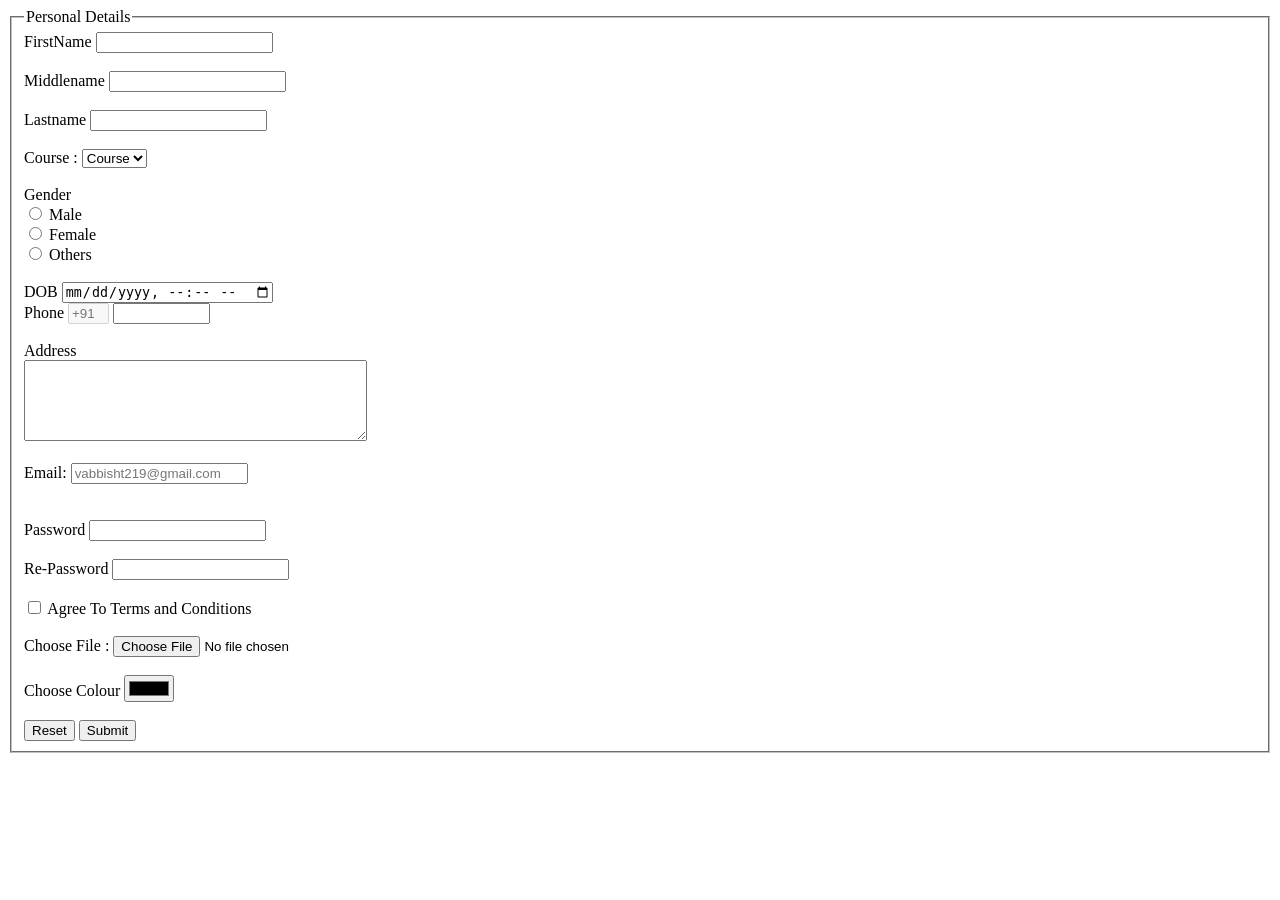
<file: form/index.html>
<!DOCTYPE html>
<html lang="en">
  <head>
    <meta charset="UTF-8" />
    <meta name="viewport" content="width=device-width, initial-scale=1.0" />
    <title>Document</title>
  </head>
  <body>
    <fieldset>
        <legend>Personal Details</legend>
    <form>
      <label for="fname">FirstName</label>
      <input type="text" name="firstName " id="fname" />
      <br /><br />
      <label for="middlename">Middlename</label>
      <input type="text" name="middlename " id="middlename" />
      <br /><br />
      <label for="lastname">Lastname</label>
      <input type="text" name="lastname " id="lastname" />
      <br /><br />
      <label for="course">Course :</label>
      <select name="" id="course">
        <option value="">Course</option>
        <option value="">Mtech</option>
        <option value="">Btech</option>
        <option value="">MBA</option>
        <option value="">Mca</option>
        <option value="">BBA</option>
      </select>
      <br /><br />
      <label for="gender">Gender</label>
      <br />
      <input type="radio" name="gender" id="male" />
      <label for="male">Male</label>
      <br />
      <input type="radio" name="gender" id="female" />
      <label for="female">Female</label>
      <br />
      <input type="radio" name="gender" id="other" />
      <label for="others">Others</label>
      <br /><br />
      <label for="dob">DOB</label>
      <input type="datetime-local" name="" id="dob" />
      <br />
      <label for="">Phone</label>
      <input
        type="text"
        name=""
        id="phone"
        placeholder="+91"
        disabled
        required
        size="3"
      />
      <input type="text" name="" id="phone" size="10" maxlength="10" />
      <br /><br />
      <label for="address">Address</label><br />
      <textarea name="" id="address" cols=40" rows="5"></textarea>
      <br><br>
      <label for="email">Email:</label>
      <input type="email" name="" id="email" required placeholder="vabbisht219@gmail.com">
      <br><br><br>
      <label for="password">Password</label>
      <input type="password" name="" id="password">
      <br><br>
      <label for="repassword">Re-Password</label>
      <input type="password" name="" id="repassword">
      <br><br>
      <input type="checkbox" name="" id="terms">
      <label for="terms">Agree To Terms and Conditions</label>
      <br><br>
      <label for="choose_file">Choose File :</label>
      <input type="file" name="Choose file" id="choose_file">
      <br><br>
      <label for="color">Choose Colour</label>
      <input type="color" name="" id="color">
      <br><br>
      <input type="reset" value="Reset">
      <input type="submit" value="Submit">
    </form>
  </body>
</html>
</file>
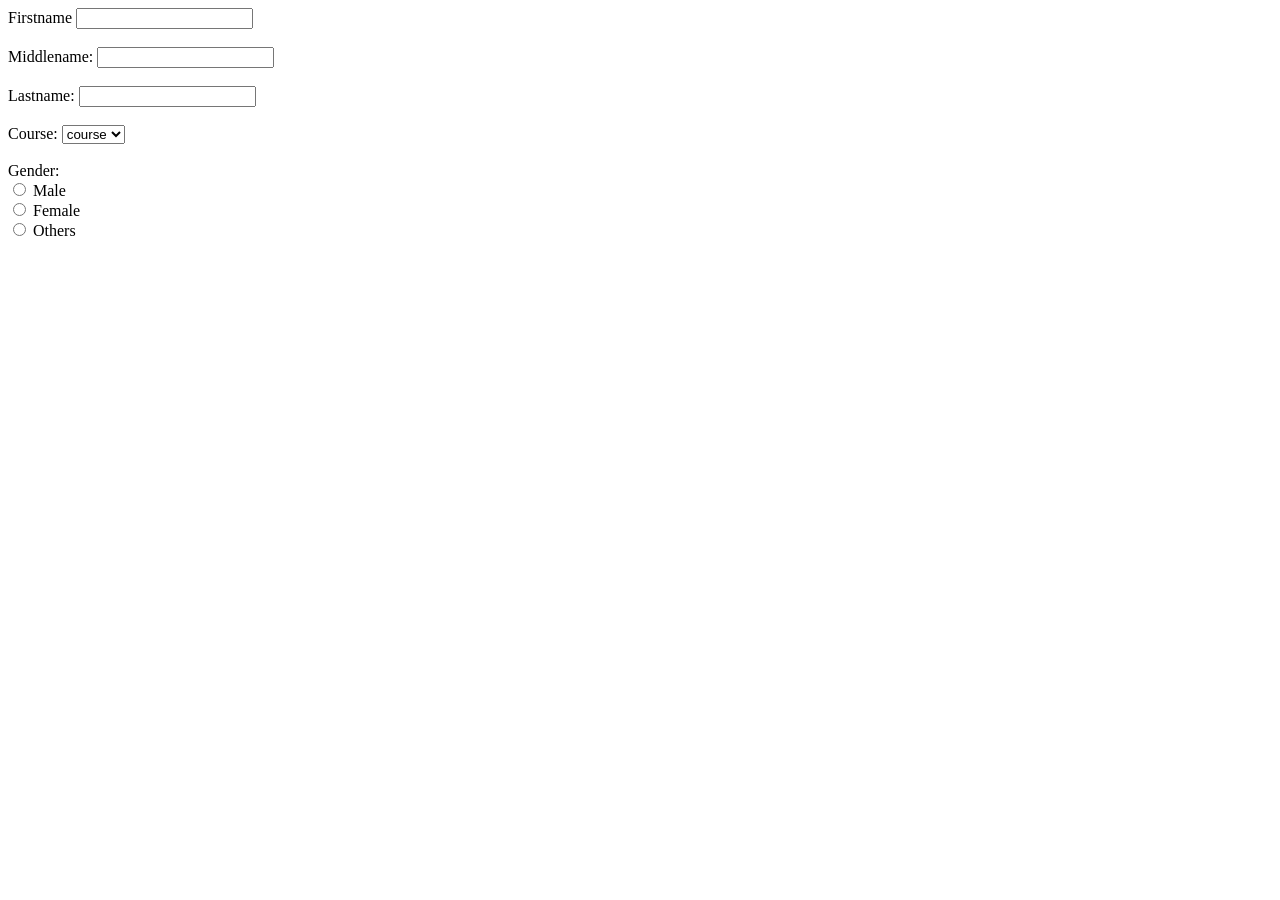
<file: formss/index.html>
<!DOCTYPE html>
<html lang="en">
  <head>
    <meta charset="UTF-8" />
    <meta name="viewport" content="width=device-width, initial-scale=1.0" />
    <title>forms</title>
  </head>
  <body>
    <form>
      <label for="Firstname">Firstname</label>
      <input type="text" name="Firstname" id="FirstName" />
      <br /><br />
      <label for="Middlename">Middlename:</label>
      <input type="text" name="Middlename" id="Middlename" />
      <br /><br />
      <label for="Lastname">Lastname:</label>
      <input type="text" name="Lastname" id="Lastname" />
      <br /><br />
      <label for="course">Course:</label>
      <select name="" id="course">
        <option value="">course</option>
        <option value="">MBA</option>
        <option value="">BCA</option>
        <option value="">MCA</option>
        <option value="">Mtech</option>
        <option value="">BBA</option>
        <option value="">MBBS</option>
      </select>
      <br /><br />
      <label for="gender">Gender:</label>
      <br />
      <input type="radio" name="gender" id="male" />
      <label for="male">Male</label>
      <br />
      <input type="radio" name="gender" id="female" />
      <label for="female">Female</label>
      <br />
      <input type="radio" name="gender" id="others" />
      <label for="others">Others</label>
      <br />
    </form>
  </body>
</html>
</file>
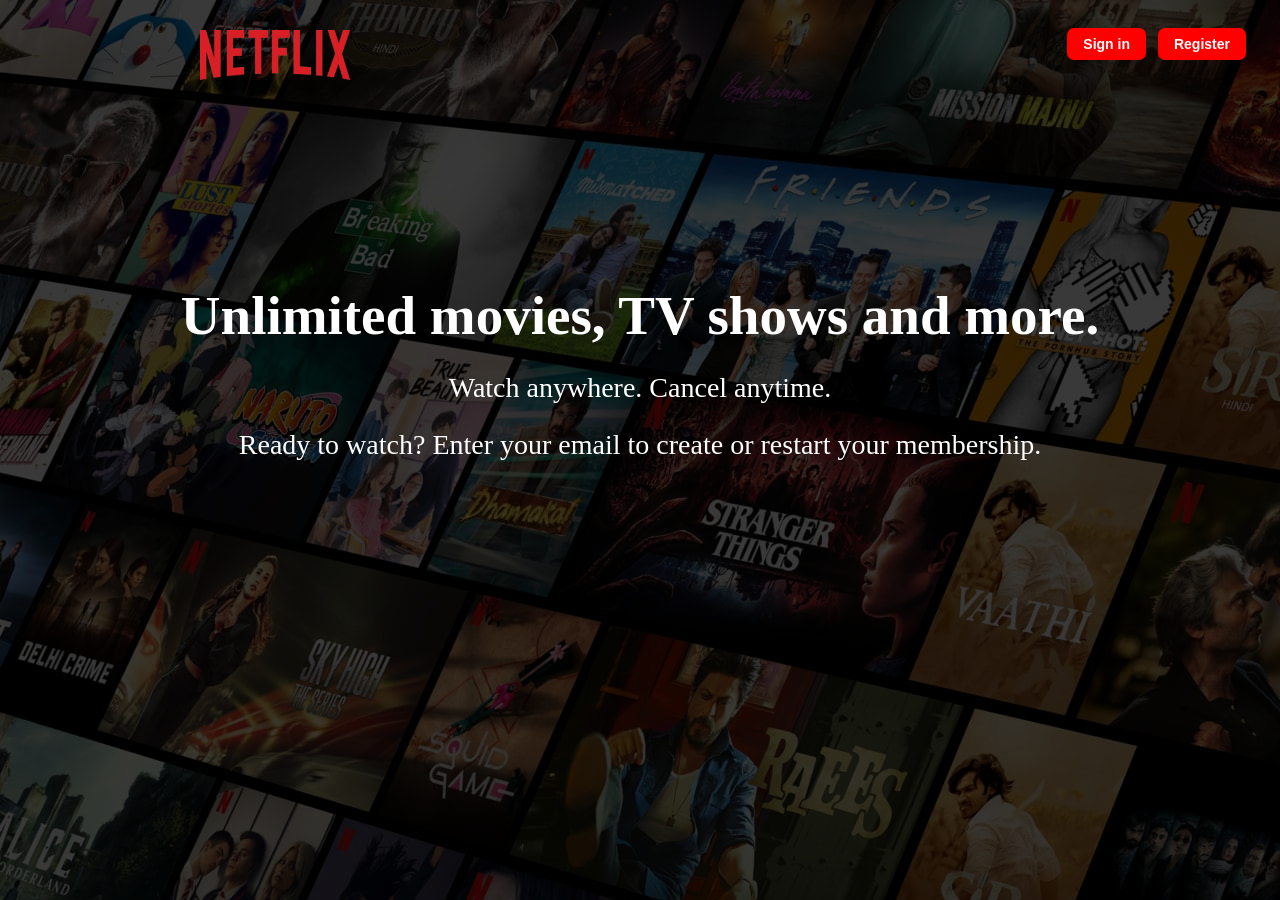
<file: netflix/index.html>
<!DOCTYPE html>
<html lang="en">
  <head>
    <title>Netflix | India</title>
    <meta name="viewport" content="width=device-width, initial-scale=1.0" />
    <link rel="stylesheet" href="style.css" />
  </head>
  <body>
    <main>
      <section>
        <div class="background"></div>
        <div class="overlay">
          <nav>
            <div class="navbar">
              <figure>
                <img src="images/logo.png" alt="" />
              </figure>
              <div class="button">
                <div class="sign-in">Sign in</div>
                <div class="sign-in">Register</div>
              </div>
            </div>
          </nav>
          <section>
            <h1 class="mid-cap">Unlimited movies, TV shows and more.</h1>
            <h2>Watch anywhere. Cancel anytime.</h2>
            <h3>
              Ready to watch? Enter your email to create or restart your
              membership.
            </h3>
          </section>
        </div>
      </section>
    </main>
  </body>
</html>
</file>
<file: netflix/style.css>
* {
    padding: 0px;
    margin: 0px;
  }
  .background {
    width: 100%;
    height: 100vh;
    background-image: url("images/background.jpg");
    position: relative;
  }
  .overlay {
    position: absolute;
    top: 0px;
    width: 100%;
    height: 100vh;
    background-color: rgba(0, 0, 0, 0.7);
  }
  
  .navbar img {
    width: 150px;
    height: 50px;
    margin-left: 200px;
    margin-top: 30px;
  }
  
  .navbar {
    position: relative;
  }
  .button {
    position: absolute;
    top: 35px;
    right: 30px;
  }
  .sign-in {
    display: inline;
    padding: 0.5rem 1rem;
    margin: 0rem 0.25rem;
    border-radius: 7px;
    font-family: Arial, Helvetica, sans-serif;
    background-color: rgb(255, 0, 0);
    color: white;
    font-weight: 700;
    font-size: 14px;
  }
  
  .mid-cap {
    font-size: 55px;
    font-family: "Times New Roman", Times, serif;
    color: white;
    position: relative;
    top: 200px;
    text-align: center;
  }
  
  h2 {
    color: white;
    font-size: 28px;
    font-weight: 400;
    font-family: "Times New Roman", Times, serif;
    position: relative;
    top: 225px;
    text-align: center;
  }
  
  h3 {
    color: white;
    font-size: 28px;
    font-weight: 200;
    font-family: "Times New Roman", Times, serif;
    position: relative;
    top: 250px;
    text-align: center;
  }
</file>
